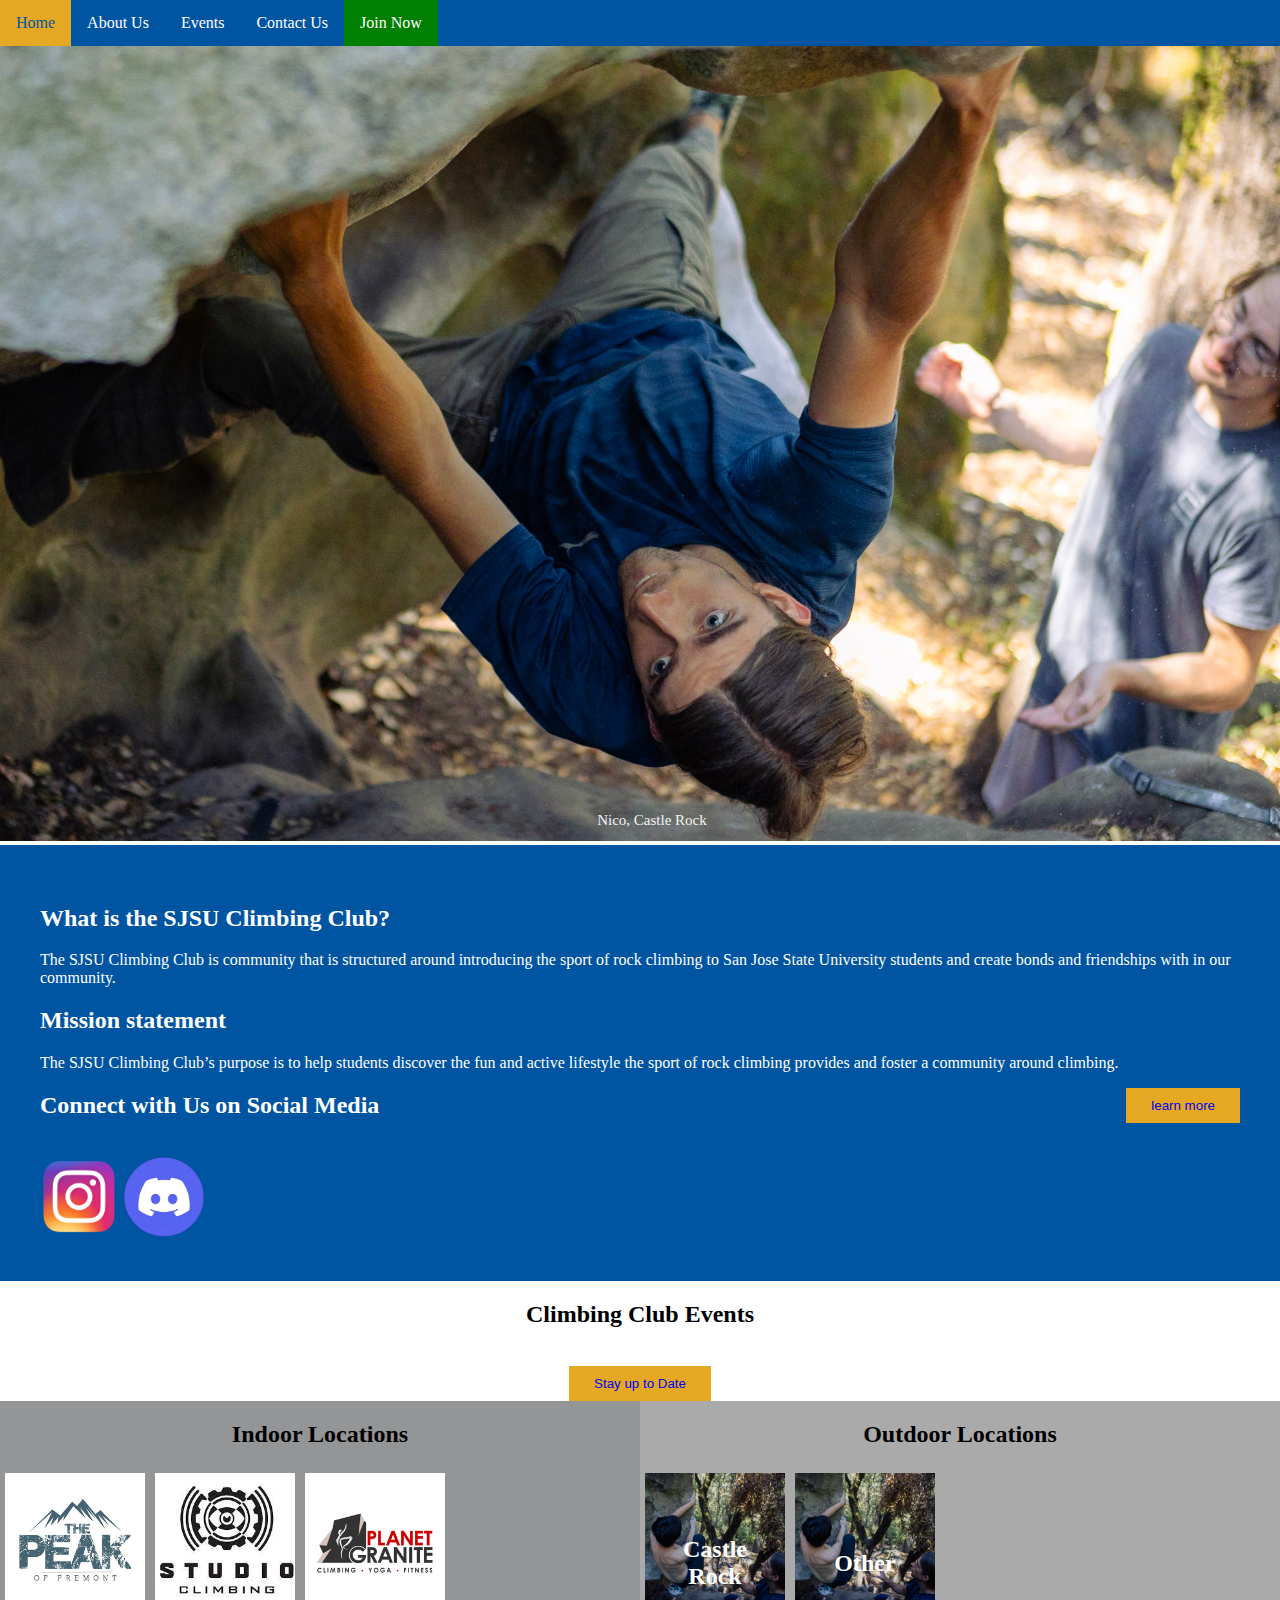
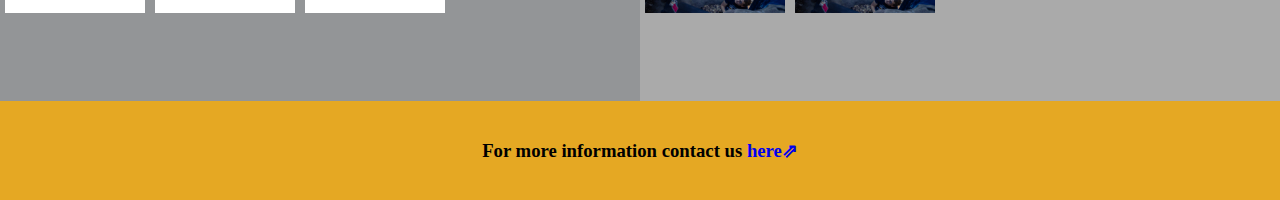
<file: index.html>
<!DOCTYPE html>
<html>
<head>
    <title>SJSU Climbing Club</title>
    <link rel="icon" type="image/x-icon" href="images/icons&logos/clubLogo.png">
    <link rel="stylesheet" href="css/navBar.css">
    <link rel="stylesheet" href="css/homeSlideShow.css">
    <link rel="stylesheet" href="css/index.css">
</head>
<body>
<!--    slideShow-->
    <div class="slideshow-container">

<div class="mySlides fade">
  <div class="numbertext">1 / 3</div>
  <img src="images/homepage/slideShow/slideshow1.jpg" style="width:100%">
  <div class="text">Nico, Castle Rock</div>
</div>

<div class="mySlides fade">
  <div class="numbertext">2 / 3</div>
  <img src="images/homepage/slideShow/slideshow2.jpg" style="width:100%">
  <div class="text">Aaron, Castle Rock</div>
</div>

<div class="mySlides fade">
  <div class="numbertext">3 / 3</div>
  <img src="images/homepage/slideShow/slideshow3.jpg" style="width:100%">
  <div class="text">Alan May, Castle Rock</div>
</div>
    <script src="slideShow.js"></script>
</div>

<!--    about us-->
   <div class="homeAboutUs">
       <h2>What is the SJSU Climbing Club?</h2>
       <p>The SJSU Climbing Club is community that is structured around introducing the sport of rock climbing to San Jose State University students and create bonds and friendships with in our community.</p>
       <h2>Mission statement</h2>
       <p>The SJSU Climbing Club’s purpose is to help students discover the fun and active lifestyle the sport of rock climbing provides and foster a community around climbing.</p>
       <button class="aboutUsButton"><a href="about.html">learn more</a></button>
       <h2>Connect with Us on Social Media</h2><br>
       <a href="https://instagram.com/sjsuclimbs?igshid=MWZjMTM2ODFkZg==" target="_blank"><img class="socialsLink" src="images/icons&logos/insta.png" alt="instaLink"></a>
       <a href="https://discord.gg/GCXj8VdY" target="_blank"><img class="socialsLink" src="images/icons&logos/discord.png" alt="discordLink"></a>
    </div> 
<!--    eventsPage section-->
<!--events page sexy-->


<div class="row">
    <div class="header">
        <h2>Climbing Club Events</h2><br><button class="homeToEventButton"><a href="eventpage.html">Stay up to Date</a></button>
    </div>
    
  <div class="column" style="background-color:#939597;">
    <h2>Indoor Locations</h2>
    <div class="eventsLink peakOfFreamont">	
	<button type="button" class="mybuttonoverlap btn btn-info"><a href="https://thepeakoffremont.com/" target="_blank">more Details&#8663;</a></button>
</div>
          <div class="eventsLink studio">	
	<button type="button" class="mybuttonoverlap btn btn-info"><a href="https://touchstoneclimbing.com/the-studio/" target="_blank">more Details&#8663;</a></button>
</div>
      <div class="eventsLink planetGranite">	
	<button type="button" class="mybuttonoverlap btn btn-info"><a href="https://movementgyms.com/sunnyvale/" target="_blank">more Details&#8663;</a></button>
</div>
  </div>
  <div class="column" style="background-color:#aaa;">
    <h2>Outdoor Locations</h2>
      <div class="eventsLink castleRock">
          <h2 class="outdoorText">Castle Rock</h2>
	<button type="button" class="mybuttonoverlap btn btn-info"><a href="https://www.parks.ca.gov/?page_id=29739" target="_blank">more Details&#8663;</a></button>
</div>
      <div class="eventsLink castleRock">
          <h2 class="outdoorText">Other</h2>
	<button type="button" class="mybuttonoverlap btn btn-info"><a href="">more Details&#8663;</a></button>
</div>
  </div>
</div>

<!--navbar-->
<ul>
  <li><a class="active" href="index.html">Home</a></li>
  <li><a href="about.html">About Us</a></li>
  <li><a href="eventpage.html">Events</a></li>
  <li><a href="contact.html">Contact Us</a></li>
    <li><a class="join" href ="https://docs.google.com/forms/d/e/1FAIpQLSfR6S6uPfAoiOfei3pCrPcEsTBXX4xNEXp-aPdimDvxqREtfw/viewform?usp=sf_link" target="_blank">Join Now</a></li>
</ul>
<!--    nav end-->
<!--    footer-->
    <footer>
  <h3>For more information contact us <a href="contact.html">here&#8663;</a></h3>
</footer>
    </body>
</html>
</file>
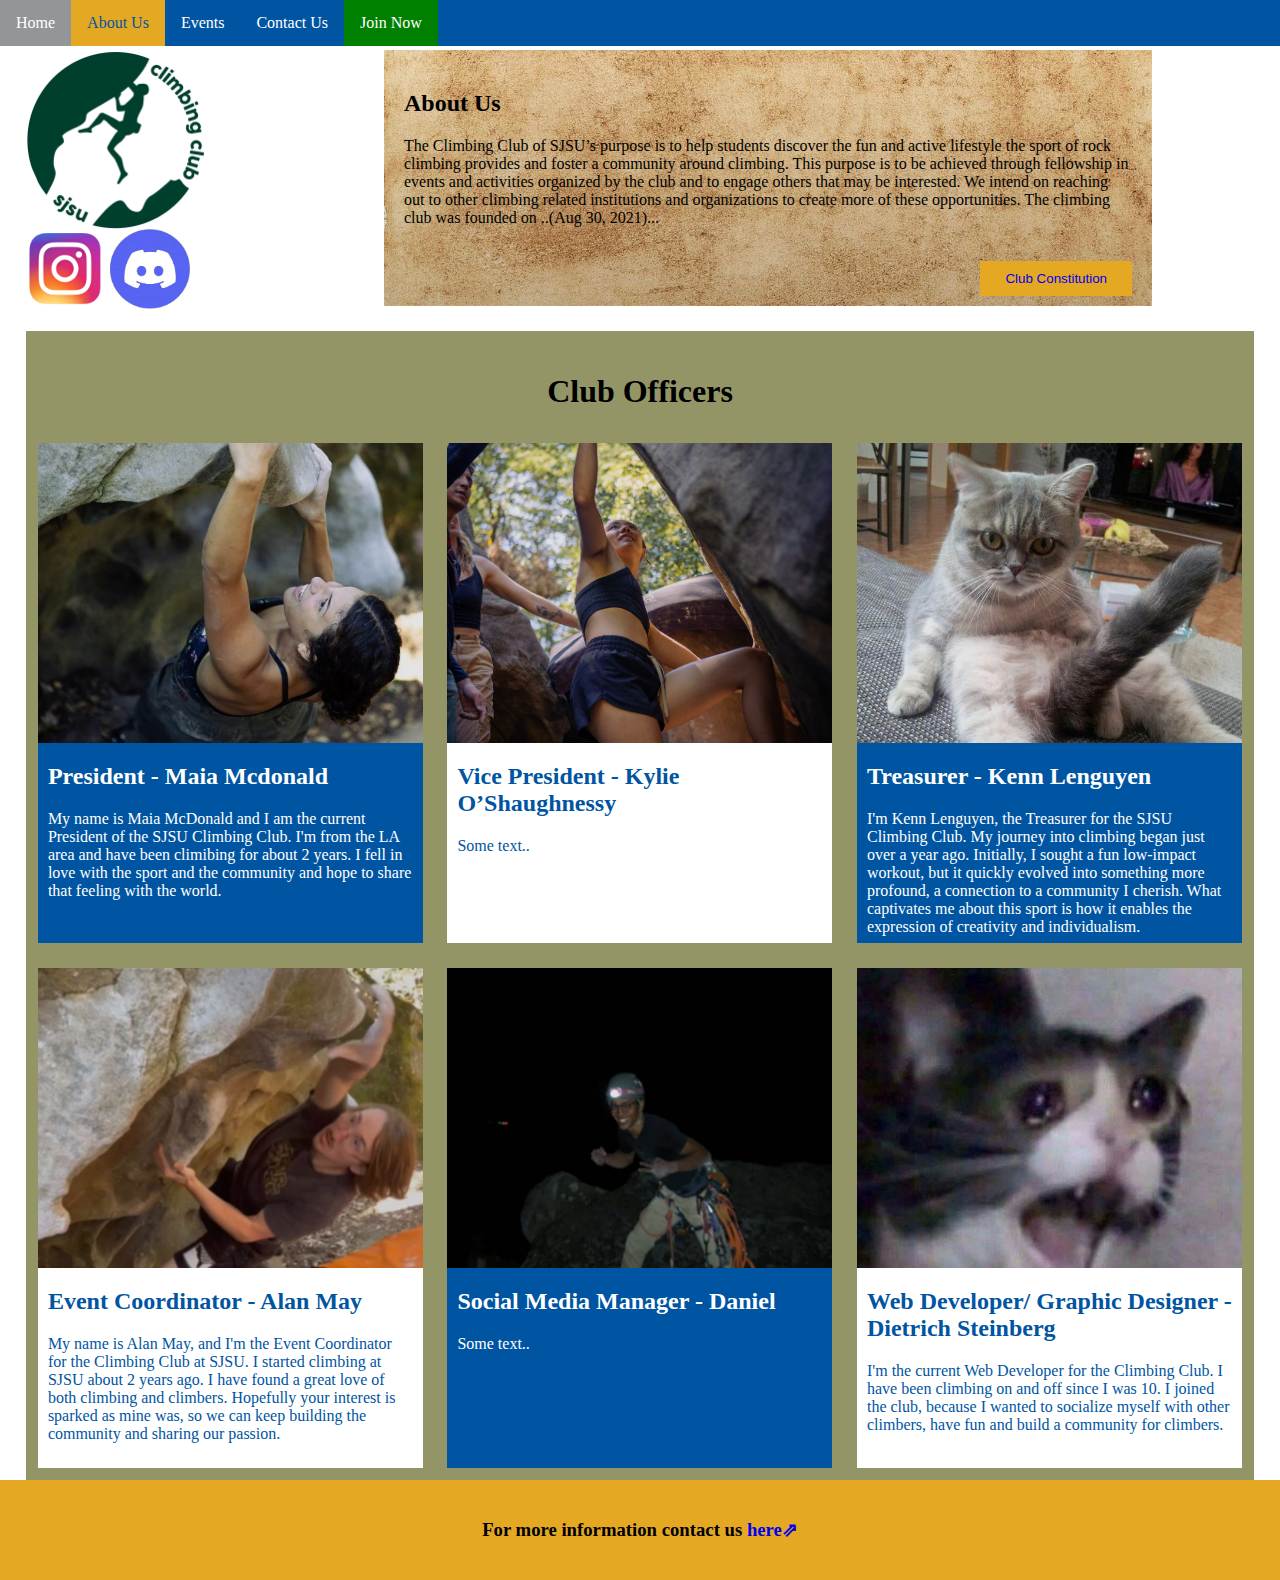
<file: about.html>
<html>
<head>
    <title>Climbing Events</title>
    <link rel="icon" type="image/x-icon" href="images/icons&logos/clubLogo.png">
    <link rel="stylesheet" href="css/navBar.css">
    <link rel="stylesheet" href="css/about.css">
    <style>
    .socialsLink{
    width: 80px;
    height: 80px;
    }
    </style>
</head>
<body>
<!--    intro-->
<div class="aboutIntro">
  <div class="column left">
          <img class="clubLogo" src="images/icons&logos/clubLogo.png"><br>
      <a href="https://instagram.com/sjsuclimbs?igshid=MWZjMTM2ODFkZg==" target="_blank"><img class="socialsLink" src="images/icons&logos/insta.png" alt="instaLink"></a>
      <a href="https://discord.gg/GCXj8VdY" target="_blank"><img class="socialsLink" src="images/icons&logos/discord.png" alt="discordLink"></a>
  </div>
  <div class="column right" style="background-color:#bbb;">
    <div class="introText">
      <h2>About Us</h2> 
    <p>The Climbing Club of SJSU’s purpose is to help students discover the fun and active lifestyle the sport of rock climbing provides and foster a community around climbing. This purpose is to be achieved through fellowship in events and activities organized by the club and to engage others that may be interested. We intend on reaching out to other climbing related institutions and organizations to create more of these opportunities. The climbing club was founded on ..(Aug 30, 2021)...</p><br>
        <button class="clubConstitution">
            <a href="docs/SJSU_Climbing_Club_Constitution.pdf" target="_blank">Club Constitution</a>
        </button>
      </div>
  </div>
</div>
<br>
<!--    officer's list-->    
<!--    1st row-->
    <div class="officerBlock">
<!--        header-->
        <div class="header"><h1>Club Officers</h1></div>
<!--        President-->
  <div class="officerColumn1">
      <div class="officerPortrait president"></div>
      <div class="officerPortraitText">
    <h2>President - Maia Mcdonald</h2>
    <p>My name is Maia McDonald and I am the current President of the SJSU Climbing Club. I'm from the LA area and have been climibing for about 2 years. I  fell in love with the sport and the community and hope to share that feeling with the world.</p>
  </div>
        </div>
<!--        Vice President-->
  <div class="officerColumn">
      <div class="officerPortrait vicePresident"></div>
      <div class="officerPortraitText">
          <h2>Vice President - Kylie O’Shaughnessy</h2>
    <p>Some text..</p>
      </div>
  </div>
<!--        treasurer-->
    <div class="officerColumn1">
        <div class="officerPortrait treasurer"></div>
        <div class="officerPortraitText">
            <h2>Treasurer - Kenn Lenguyen</h2>
    <p>I'm Kenn Lenguyen, the Treasurer for the SJSU Climbing Club. My journey into climbing began just over a year ago. Initially, I sought a fun low-impact workout, but it quickly evolved into something more profound, a connection to a community I cherish. What captivates me about this sport is how it enables the expression of creativity and individualism.</p></div>
  </div>
    </div>
<!--    2nd row-->
<div class="officerBlock">
    <!--        Event Coordinator-->
  <div class="officerColumn">
      <div class="officerPortrait eventCoordinator"></div>
      <div class="officerPortraitText">
          <h2>Event Coordinator - Alan May</h2> 
    <p>My name is Alan May, and I'm the Event Coordinator for the Climbing Club at SJSU. I started climbing at SJSU about 2 years ago. I have found a great love of both climbing and climbers. Hopefully your interest is sparked as mine was, so we can keep building the community and sharing our passion.</p>
      </div>
</div>
<!--    social media manager-->
  <div class="officerColumn1">
      <div class="officerPortrait socialMediaManager"></div>
      <div class="officerPortraitText">
      <h2>Social Media Manager - Daniel</h2> 
    <p>Some text..</p>
      </div>
  </div>
<!--    combo Web developer and Graphic designer--> 
  <div class="officerColumn">
      <div class="officerPortrait webDeveloper"></div>
      <div class="officerPortraitText">
      <h2>Web Developer/ Graphic Designer - Dietrich Steinberg</h2>
    <p>I'm the current Web Developer for the Climbing Club. I have been climbing on and off since I was 10. I joined the club, because I wanted to socialize myself with other climbers, have fun and build a community for climbers.</p>
      </div>
  </div>
    </div>
    <!--navbar-->
<ul>
  <li><a href="index.html">Home</a></li>
  <li><a class="active" href="about.html">About Us</a></li>
  <li><a href="eventpage.html">Events</a></li>
  <li><a href="contact.html">Contact Us</a></li>
    <li><a class="join" href ="https://docs.google.com/forms/d/e/1FAIpQLSfR6S6uPfAoiOfei3pCrPcEsTBXX4xNEXp-aPdimDvxqREtfw/viewform?usp=sf_link" target="_blank">Join Now</a></li>
</ul>
<!--    contact footer-->
    <footer>
  <h3>For more information contact us <a href="contact.html">here&#8663;</a></h3>
</footer>
</body>
</html>
</file>
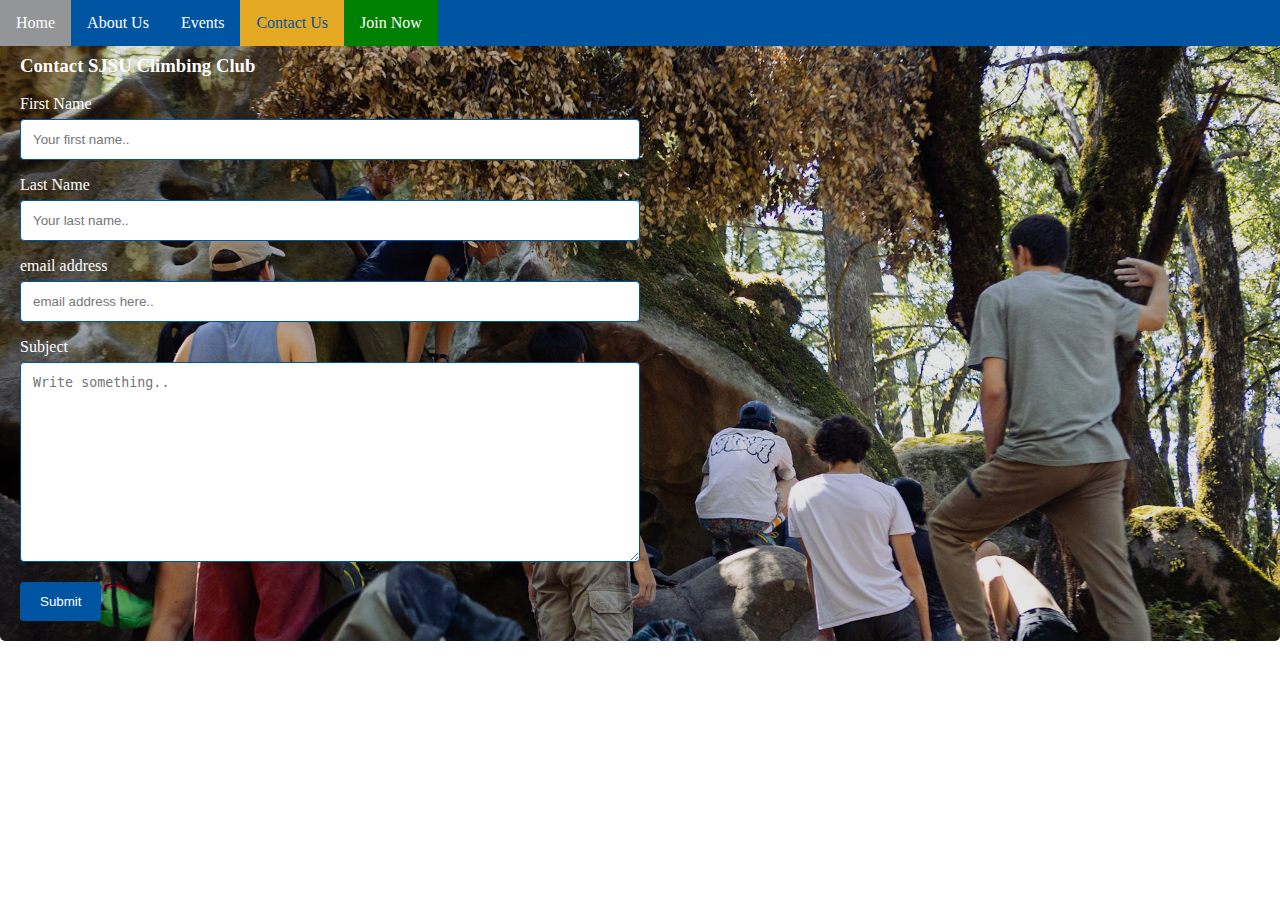
<file: contact.html>
<!DOCTYPE html>
<html>
<head>
    <title>Contact SJSU Climbing Club</title>
    <link rel="icon" type="image/x-icon" href="images/icons&logos/clubLogo.png">
    <link rel="stylesheet" href="css/navBar.css">
<style>
* {box-sizing: border-box;}

input[type=text], select, textarea {
  width: 100%;
  padding: 12px;
  border: 1px solid #0055A2;
  border-radius: 4px;
  box-sizing: border-box;
  margin-top: 6px;
  margin-bottom: 16px;
  resize: vertical;
}

input[type=submit] {
  background-color: #0055A2;
  color: white;
  padding: 12px 20px;
  border: none;
  border-radius: 4px;
  cursor: pointer;
}

input[type=submit]:hover {
  background-color: #e5a823;
}

.container {
  border-radius: 5px;
    background-image: linear-gradient(rgba(0, 0, 0, 0.1), rgba(0, 0, 0, 0.1)), url("images/contactBackground.jpg");
    background-repeat: no-repeat;
  background-size: cover;
  position: relative;
  padding: 20px;
}
    h3{
        color: white;
        padding-top: 16px;
    }
    form{
        width: 50%
    }
    label{
        color: white;
    }
</style>
</head>
<body>
<!--contact form-->
<div class="container">
    <h3>Contact SJSU Climbing Club</h3>
  <form action="https://formsubmit.co/sjsuclimbs@gmail.com" method="post">
    <label for="fname">First Name</label>
    <input type="text" id="fname" name="firstname" placeholder="Your first name.." required>

    <label for="lname">Last Name</label>
    <input type="text" id="lname" name="lastname" placeholder="Your last name.." required>
      
    <label for="">email address</label>
    <input type="text" id="emailAddress" name="emailAddress" placeholder="email address here.." required>

    <label for="subject">Subject</label>
    <textarea id="subject" name="subject" placeholder="Write something.." style="height:200px" required></textarea>

    <input type="submit" value="Submit">
  </form>
</div>
<!--contact form end-->

<!--navbar-->
<ul>
  <li><a href="index.html">Home</a></li>
  <li><a href="about.html">About Us</a></li>
  <li><a href="eventpage.html">Events</a></li>
  <li><a class="active" href="contact.html">Contact Us</a></li>
    <li><a class="join" href ="https://docs.google.com/forms/d/e/1FAIpQLSfR6S6uPfAoiOfei3pCrPcEsTBXX4xNEXp-aPdimDvxqREtfw/viewform?usp=sf_link" target="_blank">Join Now</a></li>
</ul>
</body>
</html>
</file>
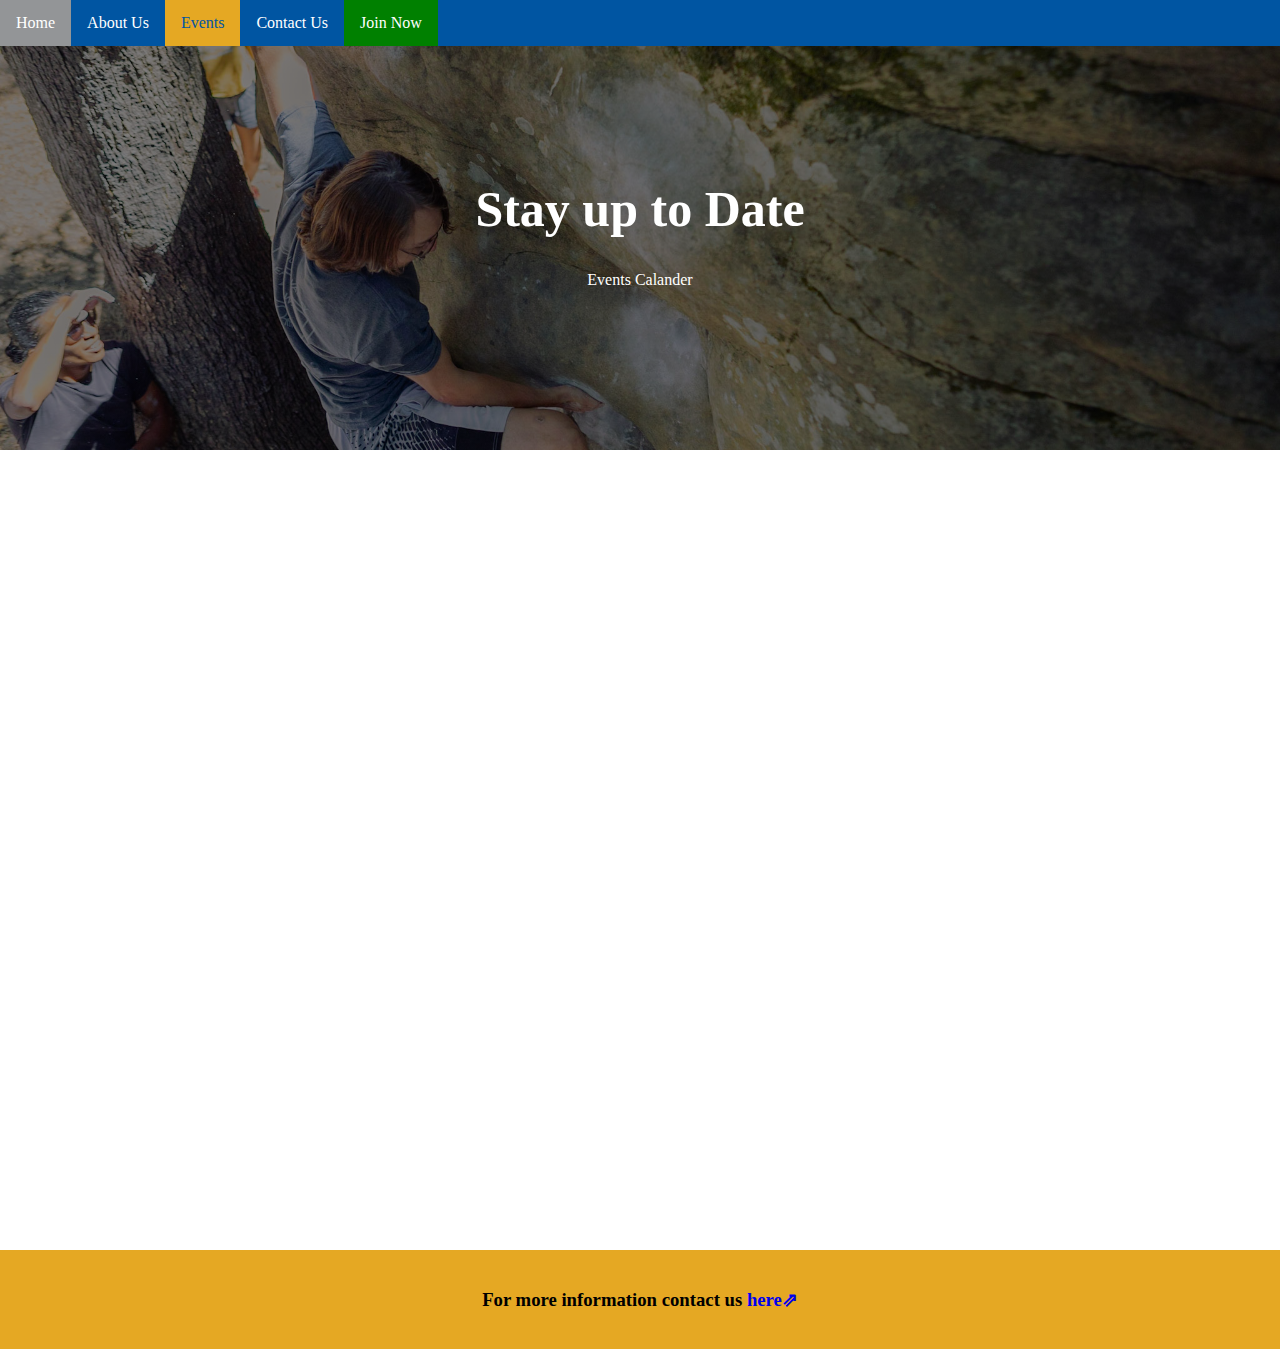
<file: eventpage.html>
<html>
<head>
    <title>Climbing Events</title>
    <link rel="icon" type="image/x-icon" href="images/icons&logos/clubLogo.png">
    <link rel="stylesheet" href="css/navBar.css">
    <style>
    .hero-image {
  background-image: linear-gradient(rgba(0, 0, 0, 0.5), rgba(0, 0, 0, 0.5)), url("images/eventHeroImage.jpg");
  height: 50%;
  background-position: center;
  background-repeat: no-repeat;
  background-size: cover;
  position: relative;
}

.hero-text {
  text-align: center;
  position: absolute;
  top: 50%;
  left: 50%;
  transform: translate(-50%, -50%);
  color: white;
}
</style>
</head>
<body>
<div class="hero-image">
  <div class="hero-text">
    <h1 style="font-size:50px">Stay up to Date</h1>
    <p>Events Calander</p>
  </div>
</div>
<!--    google calander here-->
    <iframe src="https://calendar.google.com/calendar/embed?src=sjsuclimbs%40gmail.com&ctz=America%2FHermosillo" style="border: 0" width="100%" height="800" frameborder="0" scrolling="no"></iframe>
    
<!--previous events-->
    <div class="eventLibrary">
        <div class="outdoor"></div>
        <div class="indoor"></div>
    </div>
    
    <!--navbar-->
<ul>
  <li><a href="index.html">Home</a></li>
  <li><a href="about.html">About Us</a></li>
  <li><a class="active" href="eventpage.html">Events</a></li>
  <li><a href="contact.html">Contact Us</a></li>
    <li><a class="join" href ="https://docs.google.com/forms/d/e/1FAIpQLSfR6S6uPfAoiOfei3pCrPcEsTBXX4xNEXp-aPdimDvxqREtfw/viewform?usp=sf_link" target="_blank">Join Now</a></li>
</ul>
    <!--    contact footer-->
    <footer>
  <h3>For more information contact us <a href="contact.html">here&#8663;</a></h3>
</footer>
</body>
</html>
</file>
<file: css/navBar.css>
body {margin:0;}
ul {
  list-style-type: none;
  overflow: hidden;
  background-color: #0055A2;
    position: fixed;
    padding: 0;
    margin: 0;
  top: 0;
  width: 100%;
}

li {
  float: left;
}

li a {
  display: block;
    color: white;
  text-align: center;
  padding: 14px 16px;
  text-decoration: none;
}

li a:hover:not(.active) {
  background-color: #939597;
}

.active {
  background-color: #E5A823;
    color:#0055A2;
}
footer{
    padding: 20px;
    background-color: #E5A823;
    text-align: center;
}
a{
  text-decoration: none;
}
.join {
    text-decoration: none;
    background-color: green;
    border: none;
    display: block;
    color: white;
  text-align: center;
  padding: 14px 16px;
  text-decoration: none;
    float: right;
}
</file>
<file: css/homeSlideShow.css>
/* Slideshow container */
.slideshow-container {
  position: relative;
  margin: none;
}

/* Caption text */
.text {
  color: #f2f2f2;
  font-size: 15px;
  margin: 8px 12px;
  position: absolute;
  bottom: 8px;
  width: 100%;
  text-align: center;
}

/* Number text (1/3 etc) */
.numbertext {
  color: #f2f2f2;
  font-size: 12px;
  padding: 8px 12px;
  position: absolute;
    float: right bottom;
}

/* Fading animation */
.fade {
  animation-name: fade;
  animation-duration: 2s;
}

@keyframes fade {
  from {opacity: .4} 
  to {opacity: 1}
}

/* On smaller screens, decrease text size */
@media only screen and (max-width: 300px) {
  .text {font-size: 11px}
}
</file>
<file: css/index.css>
.homeAboutUs{
    background-color: #0055A2;
    color: white;
    padding: 40px;
    }
.aboutUsButton{
    background-color: #E5A823;
    border: none;
    padding: 10px 25px;
    float: right;
    }
.socialsLink{
    width: 80px;
    height: 80px;
    }
.homeToEventButton{
    padding: 10px 25px;
    background-color: #E5A823;
    border: none;
    float: bottom;
    }
/*events section----------------------------------------------------------*/
.column {
  float: left;
  width: 50%;
  height: 300px; /* Should be removed. Only for demonstration */
}
.row{
    text-align: center;
}
/* Clear floats after the columns */
.row:after {
  content: "";
  display: table;
  clear: both;
}
.eventsLink{
    width: 140px;
    height: 140px;
    margin: 5px;
    background-position: center;
  background-repeat: no-repeat;
  background-size: cover;
  position: relative;
    float: left;
}
.eventsLink button{
    text-align: center;
  cursor: pointer;
    text-align: center;
    top: 50%;
  left: 50%;
    transform: translate(-50%, -50%);
}
.peakOfFreamont:hover:not(.active){
    background-image: linear-gradient(rgba(0, 0, 0, 0.5), rgba(0, 0, 0, 0.5)),url("../images/icons&logos/peakPeakofFremontLogo.jpg");
}
.peakOfFreamont{
    background-image: url("../images/icons&logos/peakPeakofFremontLogo.jpg");
}
/*template--------*/
.mybuttonoverlap{
	position: absolute;
    display: none;
    padding: 10px 15px;
}
.eventsLink:hover .mybuttonoverlap{ 
	display:block;
    background-color: #E5A823;
    color: #0055A2;
    border: none;
}
.studio:hover:not(.active){
    background-image: linear-gradient(rgba(0, 0, 0, 0.5), rgba(0, 0, 0, 0.5)),url("../images/icons&logos/studioLogo.jpg");
}
.studio{
    background-image: url("../images/icons&logos/studioLogo.jpg");
}
.planetGranite:hover:not(.active){
    background-image: linear-gradient(rgba(0, 0, 0, 0.5), rgba(0, 0, 0, 0.5)),url("../images/icons&logos/planetGraniteLogo.png");
}
.planetGranite{
    background-image: url("../images/icons&logos/planetGraniteLogo.png");
}
.castleRock:hover:not(.active){
    background-image: linear-gradient(rgba(0, 0, 0, 0.5), rgba(0, 0, 0, 0.5)),url("../images/castleRockLogo.jpg");
}
.castleRock{
    background-image: linear-gradient(rgba(0, 0, 0, 0.1), rgba(0, 0, 0, 0.1)),url("../images/castleRockLogo.jpg");
}

.outdoorText {
  text-align: center;
  position: absolute;
  top: 50%;
  left: 50%;
  transform: translate(-50%, -50%);
  color: white;
}
.eventsLink:hover:not(.active) .outdoorText{
    display: none;
}
</file>
<file: css/about.css>
/* Create two equal columns that floats next to each other */
body{
    padding-top: 50px;
}
.{}
.aboutIntro{
    margin-left: 2%;
    margin-right: 2%;
    width: 100%;
}
.aboutIntro:after {
  content: "";
  display: table;
  clear: both;
}
.column {
  float: left;
}
.clubLogo{
    width: 50%;
    float: center;
}
.left {
  width: 28%;
}
.right {
  width: 60%;
    background-image: linear-gradient(rgba(0, 0, 0, 0.05), rgba(0, 0, 0, 0.2)), url("../images/paper.jpg");
  background-position: center;
  background-repeat: no-repeat;
  background-size: cover;
  position: relative;
}
.clubConstitution{
    float: right;
    background-color: #E5A823;
    border: none;
    padding: 10px 25px;
    margin-bottom: 10px;
}
.introText{
    padding: 20px;
}
/*officer_section------------------------------------------------------------*/
.header{
    width: 100%;
    text-align: center;
    padding-top: 20px;
}
.officerColumn1 {
  float: left;
  width: 31.33%;
  height: 500px; /* Should be removed. Only for demonstration */
    margin: 1%;
    background-color: #0055A2;
    color: white;
}
.officerColumn {
  float: left;
  width: 31.33%;
  height: 500px;
    margin: 1%;
    background-color: white;
    color: #0055A2;
}
/* Clear floats after the columns */
.officerBlock{
    margin-left: 2%;
    margin-right: 2%;
    background-color: #939567;
}
.officerBlock:after {
  content: "";
  display: table;
  clear: both;
}
/* Responsive layout - makes the two columns stack on top of each other instead of next to each other */
@media screen and (max-width: 600px) {
  .officerColumn {
    width: 100%;
  }
}
.president{
    background-image: linear-gradient(rgba(0, 0, 0, 0.1), rgba(0, 0, 0, 0.1)), url("../images/officerPics/maiaMcdonald.jpg");
    background-position: bottom;
}
.vicePresident{
    background-image: linear-gradient(rgba(0, 0, 0, 0.1), rgba(0, 0, 0, 0.1)), url("../images/officerPics/kyle.jpg");
    background-position: center;
}
.treasurer{
    background-image: linear-gradient(rgba(0, 0, 0, 0.1), rgba(0, 0, 0, 0.1)), url("../images/officerPics/Sexy-Cat.png");
}
.webDeveloper{
    background-image: linear-gradient(rgba(0, 0, 0, 0.1), rgba(0, 0, 0, 0.1)), url("../images/officerPics/brah.jpg");
}
.graphicDesigner{
    background-image: linear-gradient(rgba(0, 0, 0, 0.1), rgba(0, 0, 0, 0.1)), url("../images/officerPics/Grumpy-Cat-Bed.jpg");
}
.eventCoordinator{
    background-image: linear-gradient(rgba(0, 0, 0, 0.1), rgba(0, 0, 0, 0.1)), url("../images/officerPics/alanMay.jpg");
}
.socialMediaManager{
    background-image: linear-gradient(rgba(0, 0, 0, 0.1), rgba(0, 0, 0, 0.1)), url("../images/officerPics/daniel.jpg");
    background-position: bottom;
}
.officerPortrait{
    height: 300px;
  background-repeat: no-repeat;
  background-size: cover;
  position: relative;
}
.officerPortraitText{
    padding-left: 10px;
    padding-right: 10px;
}
/*officer_section_end------------------------------------------------------------*/
</file>
